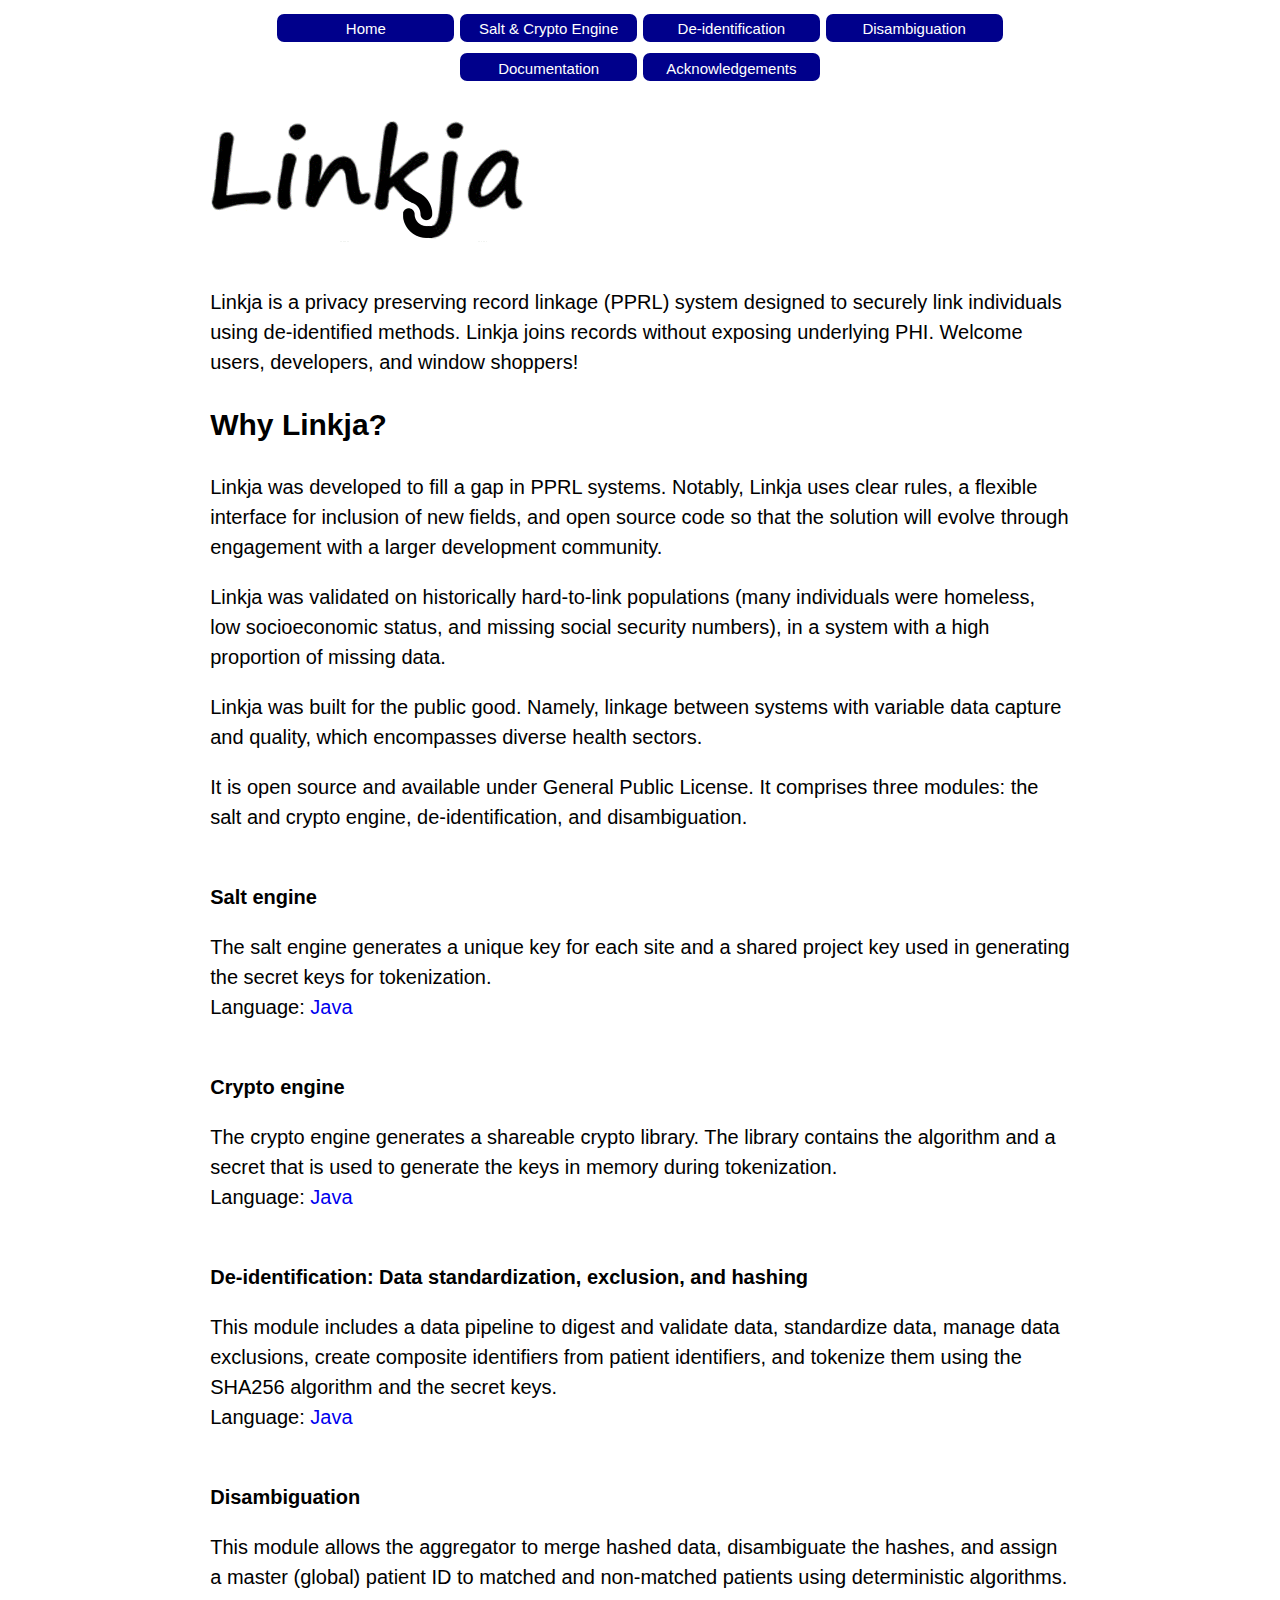
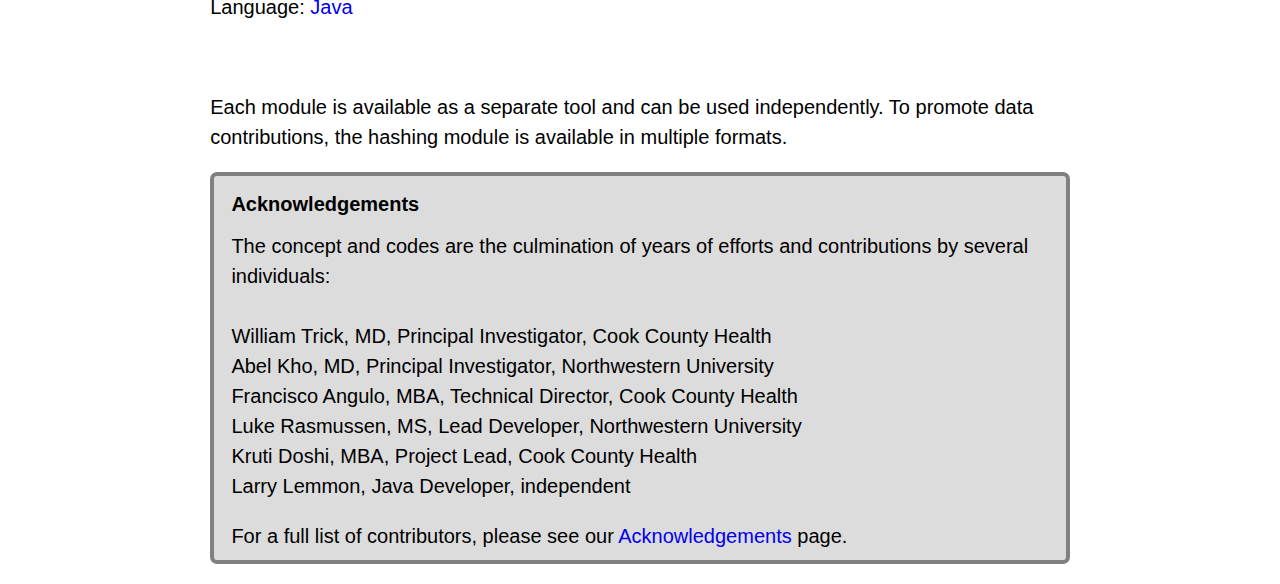
<file: index.html>
<html lang="en">
  <head>
    <meta charset="utf-8">
    <meta content="IE=edge,chrome=1" http-equiv="X-UA-Compatible">
	<meta name="viewport" content="width=device-width, initial-scale=1.0">

    <!-- Title -->
    <title>Linkja | Open Source PPRL (Privacy Preserving Record Linkage)</title>
    <meta name="viewport" content="width=device-width, initial-scale=1">

    <!-- Description -->
    <meta name="description" content="We are excited to bring the open source patient data linkage tools.">

	<!-- DOING CSS INLINE UNTIL CAN FIND A WAY TO MAKE EXTERNAL STYLE SHEET WORK ON GITHUB
	<link rel="stylesheet" type="text/css" href="linkja_style.css">
	-->
	<style>
		
		h1	{
				font-size: 5em;
				font-family: 'Script MT Bold', sans-serif;
				line-height: 10%; <!--stops page title from having so much top and bottom padding-->
			}
		
		a	{
				text-decoration:none;
			}
		
		.logoimage	{
						
					}
		
		.page	{
					padding: 1%;
					margin: 0% 15% 0% 15%;
					font-family: Verdana, Arial, sans-serif;
					font-size: 1.25em;
					line-height: 1.5;
				}
				
		.menulinks	{ 	
						color: white;
						text-decoration: none;
					}
		
		.sitemenuholder		{
								max-width: 100%;
								margin: -1% 0% 0% 0%;
								/*border: 1px solid black;*/
								text-align: center;
							}
		.sitemenu 	{ 
						/*margin: auto;*/
						display: inline-block;
						background-color: darkblue;
						width: 160px;
						height: 1em;
						padding: 0.5% 1% 1% 1%;
						margin: 0px 0px 10px 0px;
						text-align: center;
						/*border: solid darkblue 2px;*/
						border-radius: 7px;
						font-family: Verdana, Arial, sans-serif;
						font-size: 1em;
						font-weight: normal;
					}
		
		#menufont	{
						font-size: .75em;
					}
		
		.sections	{
						border-style: none solid none solid;
						border-color: grey;
						border-radius: 7px;
						padding: .5% .5% .5% .5%;
					}
		
		.ack	{
					border: solid grey 4px;
					border-radius: 7px;
					background-color: gainsboro;
					padding: 0% 1% 1% 2%;
					margin: 0%;
				}
	</style>

  </head>
</html>

<html>
<body>
<div class="page">
	<div class="sitemenuholder">
		<a id="menufont" class="menulinks" href="https://linkja.github.io"><div class="sitemenu">Home</div></a>
		<a id="menufont" class="menulinks" href="https://linkja.github.io/#salt"><div class="sitemenu">Salt & Crypto Engine</div></a>
		<a id="menufont" class="menulinks" href="https://linkja.github.io/#de-id"><div class="sitemenu">De-identification</div></a>
		<a id="menufont" class="menulinks" href="https://linkja.github.io/#disam"><div class="sitemenu">Disambiguation</div></a>
		<br />
		<a id="menufont" class="menulinks" href="https://linkja.github.io/docs.html"><div class="sitemenu">Documentation</div></a>
		<a id="menufont" class="menulinks" href="https://linkja.github.io/acknowledgements.html"><div class="sitemenu">Acknowledgements</div></a>
	</div>
	
	<div>
		<!--<h1>Linkja</h1> 	-->
		<a href="https://linkja.github.io"><img style="padding:25px 0px 25px 0px;" src="Linkja_logo.gif" alt="Linkja logo" width="318"></a>
	</div>
	
	<p>
		Linkja is a privacy preserving record linkage (PPRL) system designed to securely link individuals using de-identified methods. Linkja joins records without exposing underlying PHI. Welcome users, developers, and window shoppers!
	</p>
	
	<h2>Why Linkja?</h2>
	
	<p>
		Linkja was developed to fill a gap in PPRL systems. Notably, Linkja uses clear rules, a flexible interface for inclusion of new fields, and open source code so that the solution will evolve through engagement with a larger development community. 
	</p>
	
	<p>
		Linkja was validated on historically hard-to-link populations (many individuals were homeless, low socioeconomic status, and missing social security numbers), in a system with a high proportion of missing data.
	</p>
	
	<p>
		Linkja was built for the public good. Namely, linkage between systems with variable data capture and quality, which encompasses diverse health sectors. 
	</p>

	<p>
		It is open source and available under General Public License. It comprises three modules: the salt and crypto engine, de-identification, and disambiguation.
	</p>
	
	<br>

		<div>
			<b id="salt">Salt engine</b>
			<p>The salt engine generates a unique key for each site and a shared project key used in generating the secret keys for tokenization.
			<br>Language: <a href="https://github.com/linkja/salt-engine">Java</a></p>
		</div>
		<br>
	
		<div>
			<b id="salt">Crypto engine</b>
			<p>The crypto engine generates a shareable crypto library. The library contains the algorithm and a secret that is used to generate the keys in memory during tokenization.
			<br>Language: <a href="https://github.com/linkja/linkja-crypto">Java</a></p>
		</div>
		<br>
	
		<b id="de-id">De-identification: Data standardization, exclusion, and hashing</b>
			<p>This module includes a data pipeline to digest and validate data, standardize data, manage data exclusions, create composite identifiers from patient identifiers, and tokenize them using the SHA256 algorithm and the secret keys.
			<br>Language: <a href="https://github.com/linkja/linkja-hashing">Java</a></p>
		<br>


		<div>
			<b id="disam">Disambiguation</b>
			<p>This module allows the aggregator to merge hashed data, disambiguate the hashes, and assign a master (global) patient ID to matched and non-matched patients using deterministic algorithms.
			<br>Language: <a href="https://github.com/linkja/linkja-matching">Java</a></p>
		</div>
		<br>


<p>Each module is available as a separate tool and can be used independently. To promote data contributions, the hashing module is available in multiple formats.</p>

	<div class="ack">
		<h4 style="line-height: 10%;">Acknowledgements</h4>
		<p>
			The concept and codes are the culmination of years of efforts and contributions by several individuals: <br>
			
			<br>William Trick, MD, Principal Investigator, Cook County Health
			<br>Abel Kho, MD, Principal Investigator, Northwestern University
			<br>Francisco Angulo, MBA, Technical Director, Cook County Health
			<br>Luke Rasmussen, MS, Lead Developer, Northwestern University
			<br>Kruti Doshi, MBA, Project Lead, Cook County Health
			<br>Larry Lemmon, Java Developer, independent
		</p>

For a full list of contributors, please see our <a href="acknowledgements.html">Acknowledgements</a> page.
	</div>
</div>
</body>
</html>
</file>
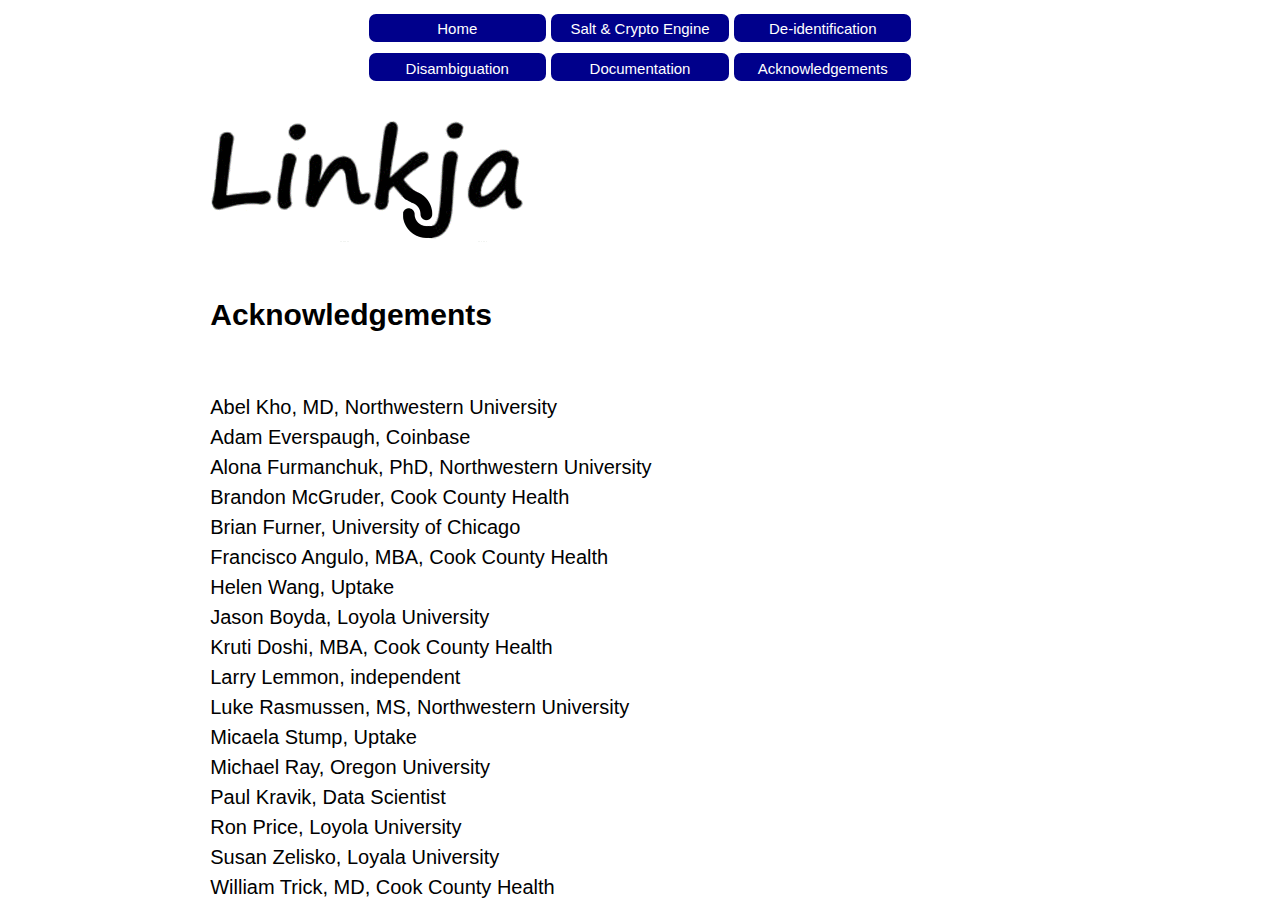
<file: acknowledgements.html>
<html lang="en">
  <head>
    <meta charset="utf-8">
    <meta content="IE=edge,chrome=1" http-equiv="X-UA-Compatible">
	<meta name="viewport" content="width=device-width, initial-scale=1.0">

    <!-- Title -->
    <title>PPRL GitHub | Open Source Privacy Preserving Record Linkage</title>
    <meta name="viewport" content="width=device-width, initial-scale=1">

    <!-- Description -->
    <meta name="description" content="We are excited to bring the open source patient data linkage tools.">

	<!-- DOING CSS INLINE UNTIL CAN FIND A WAY TO MAKE EXTERNAL STYLE SHEET WORK ON GITHUB
	<link rel="stylesheet" type="text/css" href="linkja_style.css">
	-->
	<style>
		
		h1	{
				font-size: 5em;
				font-family: 'Script MT Bold', sans-serif;
				line-height: 10%; <!--stops page title from having so much top and bottom padding-->
			}
		
		a	{
				text-decoration:none;
			}
		
		.logoimage	{
						
					}
		
		.page	{
					padding: 1%;
					margin: 0% 15% 0% 15%;
					font-family: Verdana, Arial, sans-serif;
					font-size: 1.25em;
					line-height: 1.5;
				}
				
		.menulinks	{ 	
						color: white;
						text-decoration: none;
					}
		
		.sitemenuholder		{
								max-width: 100%;
								margin: -1% 0% 0% 0%;
								/*border: 1px solid black;*/
								text-align: center;
							}
		.sitemenu 	{ 
						/*margin: auto;*/
						display: inline-block;
						background-color: darkblue;
						width: 160px;
						height: 1em;
						padding: 0.5% 1% 1% 1%;
						margin: 0px 0px 10px 0px;
						text-align: center;
						/*border: solid darkblue 2px;*/
						border-radius: 7px;
						font-family: Verdana, Arial, sans-serif;
						font-size: 1em;
						font-weight: normal;
					}
		
		#menufont	{
						font-size: .75em;
					}
		
		.sections	{
						border-style: none solid none solid;
						border-color: grey;
						border-radius: 7px;
						padding: .5% .5% .5% .5%;
					}
		
		.ack	{
					border: solid grey 4px;
					border-radius: 7px;
					background-color: gainsboro;
					padding: 0% 1% 1% 2%;
					margin: 0%;
				}
	</style>

  </head>
</html>

<html>
<body>
<div class="page">
	<div class="sitemenuholder">
		<a id="menufont" class="menulinks" href="https://linkja.github.io"><div class="sitemenu">Home</div></a>
		<a id="menufont" class="menulinks" href="https://linkja.github.io/#salt"><div class="sitemenu">Salt & Crypto Engine</div></a>
		<a id="menufont" class="menulinks" href="https://linkja.github.io/#de-id"><div class="sitemenu">De-identification</div></a>
		<br />
		<a id="menufont" class="menulinks" href="https://linkja.github.io/#disam"><div class="sitemenu">Disambiguation</div></a>
		<a id="menufont" class="menulinks" href="https://linkja.github.io/docs.html"><div class="sitemenu">Documentation</div></a>
		<a id="menufont" class="menulinks" href="https://linkja.github.io/acknowledgements.html"><div class="sitemenu">Acknowledgements</div></a>
	</div>
	
	<div>
		<!--<h1>Linkja</h1> 	-->
		<a href="https://linkja.github.io"><img style="padding:25px 0px 25px 0px;" src="Linkja_logo.gif" alt="Linkja logo" width="318"></a>
	</div>
	
	
	<div>
		<h2>Acknowledgements</h2>
			<br> Abel Kho, MD, Northwestern University
			<br> Adam Everspaugh, Coinbase
			<br> Alona Furmanchuk, PhD, Northwestern University
			<br> Brandon McGruder, Cook County Health
			<br> Brian Furner, University of Chicago
			<br> Francisco Angulo, MBA, Cook County Health
			<br> Helen Wang, Uptake
			<br> Jason Boyda, Loyola University
			<br> Kruti Doshi, MBA, Cook County Health
			<br> Larry Lemmon, independent
			<br> Luke Rasmussen, MS, Northwestern University
			<br> Micaela Stump, Uptake
			<br> Michael Ray, Oregon University
			<br> Paul Kravik, Data Scientist
			<br> Ron Price, Loyola University
			<br> Susan Zelisko, Loyala University
			<br> William Trick, MD, Cook County Health	
	</div>
</div>
</body>
</html>
</file>
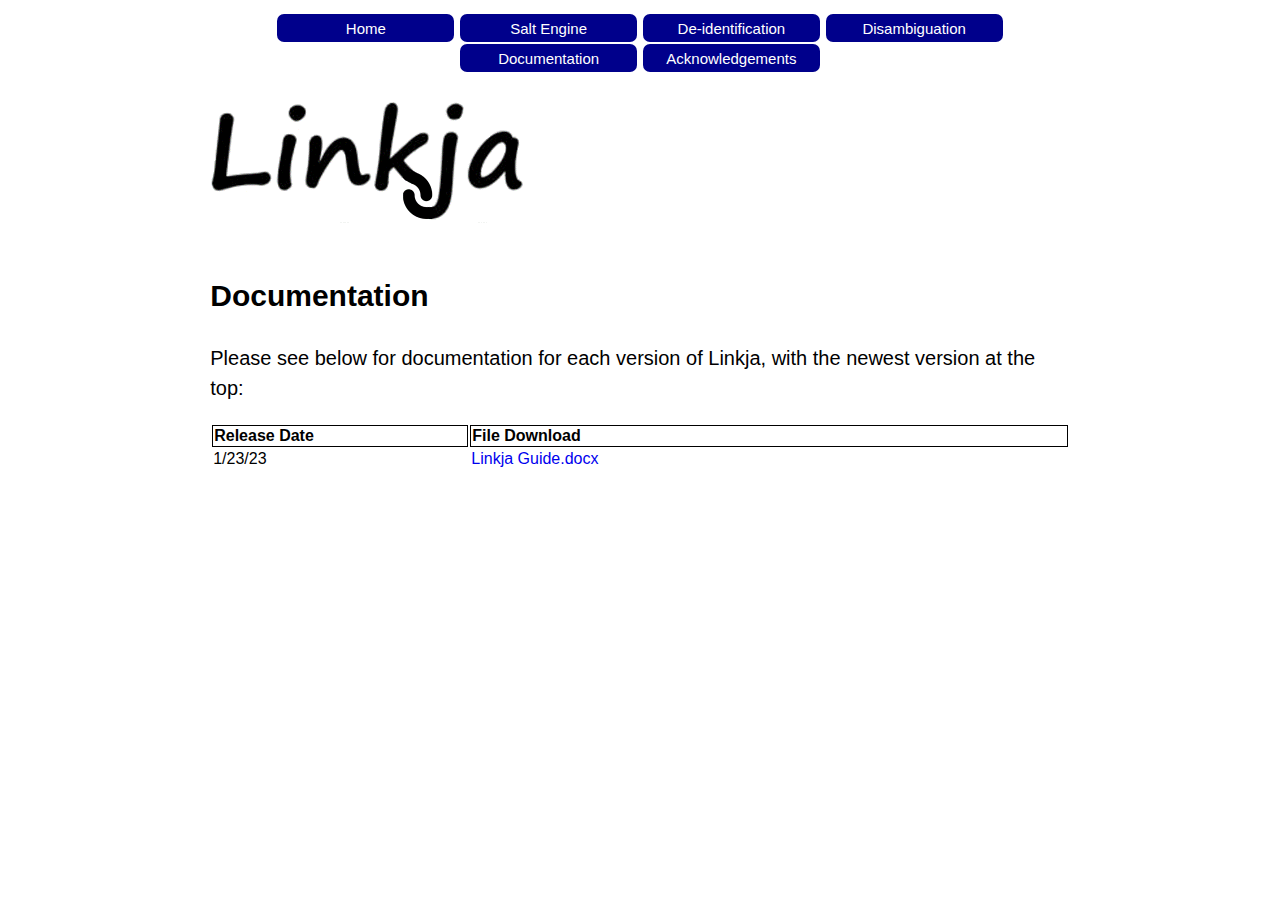
<file: docs.html>
<html lang="en">
  <head>
    <meta charset="utf-8">
    <meta content="IE=edge,chrome=1" http-equiv="X-UA-Compatible">
	<meta name="viewport" content="width=device-width, initial-scale=1.0">

    <!-- Title -->
    <title>PPRL GitHub | Open Source Privacy Preserving Record Linkage</title>
    <meta name="viewport" content="width=device-width, initial-scale=1">

    <!-- Description -->
    <meta name="description" content="We are excited to bring the open source patient data linkage tools.">

	<!-- DOING CSS INLINE UNTIL CAN FIND A WAY TO MAKE EXTERNAL STYLE SHEET WORK ON GITHUB
	<link rel="stylesheet" type="text/css" href="linkja_style.css">
	-->
	<style>
		
		h1	{
				font-size: 5em;
				font-family: 'Script MT Bold', sans-serif;
				line-height: 10%; <!--stops page title from having so much top and bottom padding-->
			}
		
		a	{
				text-decoration:none;
			}
		
		.logoimage	{
						
					}
		
		.page	{
					padding: 1%;
					margin: 0% 15% 0% 15%;
					font-family: Verdana, Arial, sans-serif;
					font-size: 1.25em;
					line-height: 1.5;
				}
				
		.menulinks	{ 	
						color: white;
						text-decoration: none;
					}
		
		.sitemenuholder		{
								max-width: 100%;
								margin: -1% 0% 0% 0%;
								/*border: 1px solid black;*/
								text-align: center;
							}
		.sitemenu 	{ 
						/*margin: auto;*/
						display: inline-block;
						background-color: darkblue;
						width: 160px;
						height: 1em;
						padding: 0.5% 1% 1% 1%;
						/*margin: 0.5%;*/
						text-align: center;
						/*border: solid darkblue 2px;*/
						border-radius: 7px;
						font-family: Verdana, Arial, sans-serif;
						font-size: 1em;
						font-weight: normal;
					}
		
		#menufont	{
						font-size: .75em;
					}
		
		.sections	{
						border-style: none solid none solid;
						border-color: grey;
						border-radius: 7px;
						padding: .5% .5% .5% .5%;
					}
		
		.ack	{
					border: solid grey 4px;
					border-radius: 7px;
					background-color: gainsboro;
					padding: 0% 1% 1% 2%;
					margin: 0%;
				}
	</style>

  </head>
</html>

<html>
<body>
<div class="page">
	<div class="sitemenuholder">
		<a id="menufont" class="menulinks" href="https://linkja.github.io"><div class="sitemenu">Home</div></a>
		<a id="menufont" class="menulinks" href="https://linkja.github.io/#salt"><div class="sitemenu">Salt Engine</div></a>
		<a id="menufont" class="menulinks" href="https://linkja.github.io/#de-id"><div class="sitemenu">De-identification</div></a>
		<a id="menufont" class="menulinks" href="https://linkja.github.io/#disam"><div class="sitemenu">Disambiguation</div></a>
		<a id="menufont" class="menulinks" href="https://linkja.github.io/docs.html"><div class="sitemenu">Documentation</div></a>
		<a id="menufont" class="menulinks" href="https://linkja.github.io/acknowledgements.html"><div class="sitemenu">Acknowledgements</div></a>
	</div>
	
	<div>
		<!--<h1>Linkja</h1> 	-->
		<a href="https://linkja.github.io"><img style="padding:25px 0px 25px 0px;" src="Linkja_logo.gif" alt="Linkja logo" width="318"></a>
	</div>
	
	
<div class="w3-container">
  <h2>Documentation</h2>
  <p>Please see below for documentation for each version of Linkja, with the newest version at the top:</p>

  <table class="w3-table" style="/*border:solid 1px black;*/width:100%;text-align:left;">
    <tr>
	<th style="border:solid 1px black;width:30%;">Release Date</th>
    <th style="border:solid 1px black;width:70%;">File Download</th>
    </tr>
    <tr>
		<td>1/23/23</td>
		<td><a href="/Documentation/2023-01-23 Linkja Guide.docx">Linkja Guide.docx</a></td>
    </tr>
  </table>
</div>
</div>
</body>
</html>
</file>
